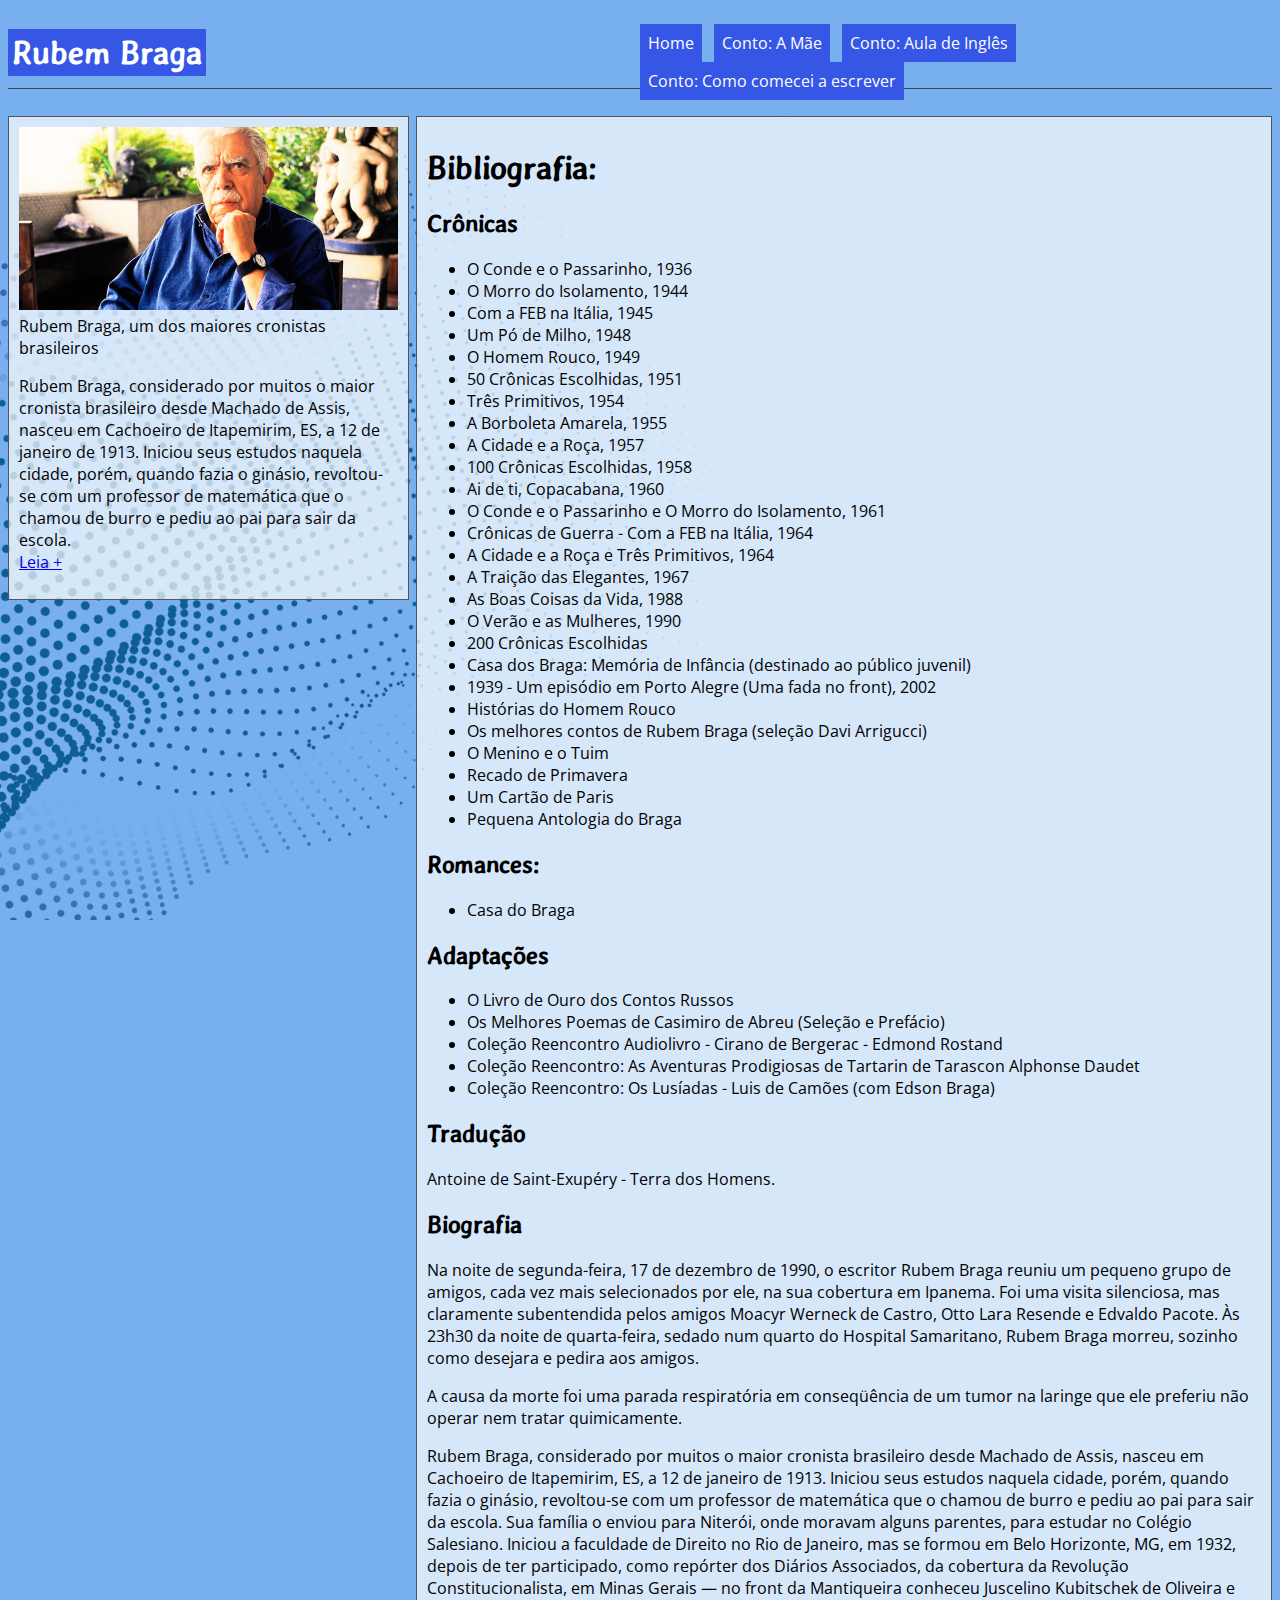
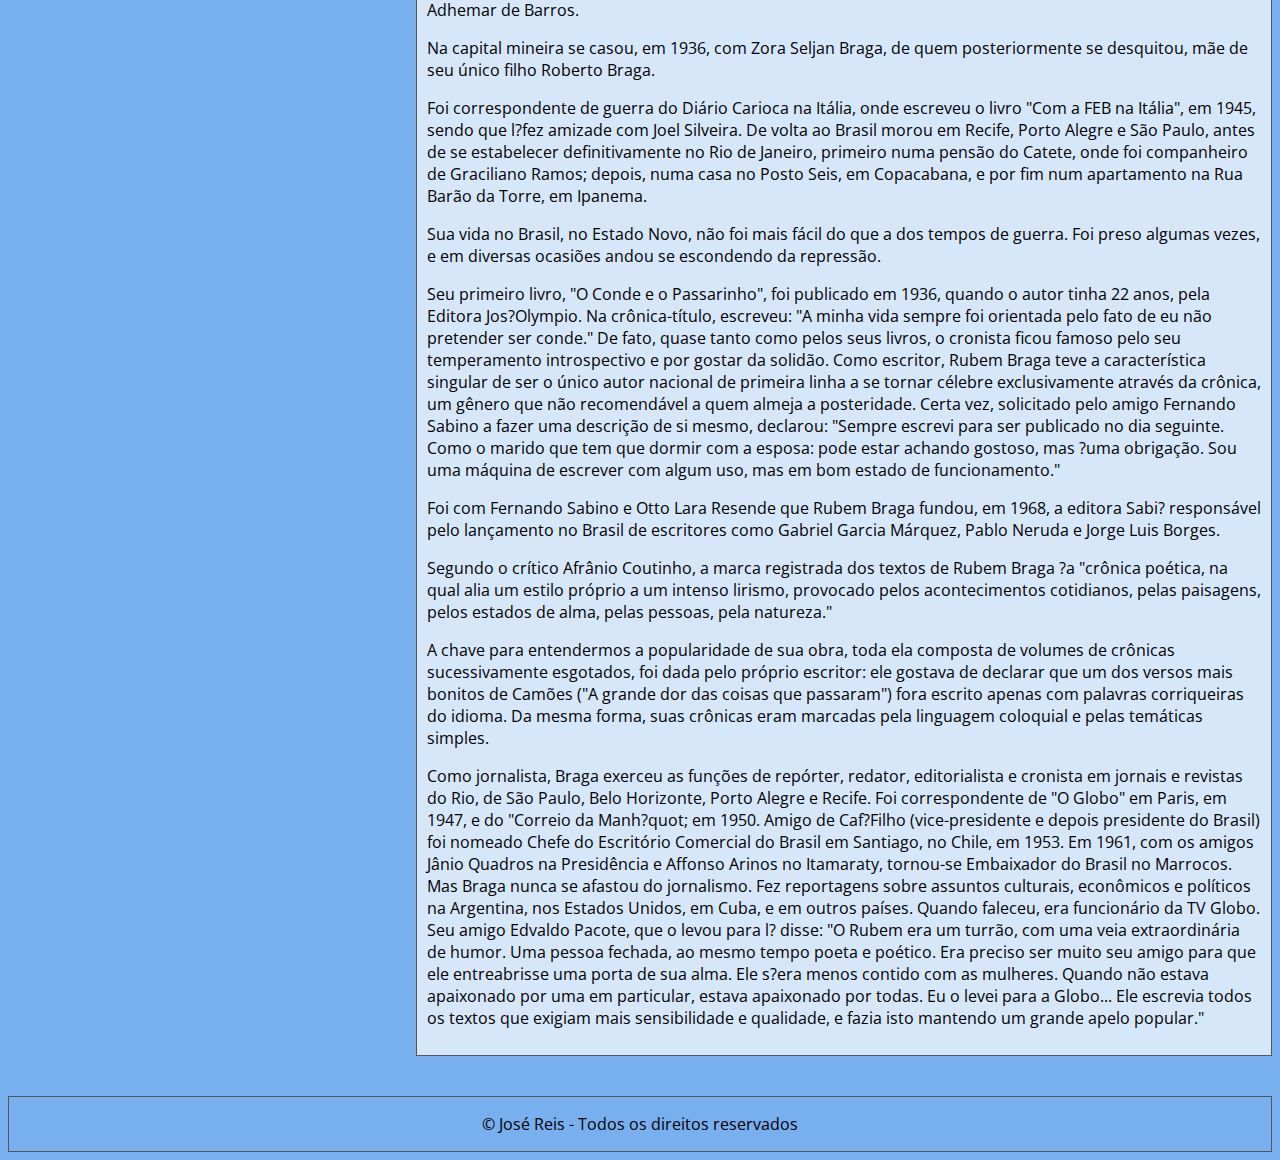
<file: index.html>
<!DOCTYPE html>
<html lang="pt-BR">

<head>
    <meta charset="UTF-8">
    <meta http-equiv="X-UA-Compatible" content="IE=edge">
    <meta name="viewport" content="width=device-width, initial-scale=1.0">
    <title>Rubem Braga</title>

    <link rel="preconnect" href="https://fonts.googleapis.com">
    <link rel="preconnect" href="https://fonts.gstatic.com" crossorigin>
    <link href="https://fonts.googleapis.com/css2?family=Averia+Gruesa+Libre&family=Open+Sans&display=swap"
        rel="stylesheet">
    <!-- carregamento arquivos CSS -->
    <link rel="stylesheet" href="css/styles.css">
</head>

<body>

    <header>
        <h1>Rubem Braga</h1>

        <nav>
            <ul>
                <li><a href="index.html">Home</a></li>
                <li><a href="mae.html">Conto: A Mãe</a></li>
                <li><a href="aula-de-ingles.html">Conto: Aula de Inglês</a></li>
                <li><a href="como-comecei-a-escrever.html">Conto: Como comecei a escrever</a></li>
            </ul>
        </nav>

    </header>


    <main>
        <aside>
            <figure>
                <img src="imagens/rubem-braga.jpeg" alt="Foto do autor Rubem Braga aos 80 anos">
                <figcaption>Rubem Braga, um dos maiores cronistas brasileiros</figcaption>
            </figure>

            <p>
                Rubem Braga, considerado por muitos o maior cronista brasileiro desde Machado de Assis, nasceu em
                Cachoeiro de Itapemirim, ES, a 12 de janeiro de 1913. Iniciou seus estudos naquela cidade, porém, quando
                fazia o ginásio, revoltou-se com um professor de matemática que o chamou de burro e pediu ao pai para
                sair da escola. <br>
                <a href="index.html">Leia +</a>
            </p>

        </aside>

        <section>
            <h1>Bibliografia:</h1>
            <h2>Crônicas</h2>
            <ul>
                <li>O Conde e o Passarinho, 1936</li>
                <li>O Morro do Isolamento, 1944</li>
                <li>Com a FEB na Itália, 1945</li>
                <li>Um Pó de Milho, 1948</li>
                <li>O Homem Rouco, 1949</li>
                <li>50 Crônicas Escolhidas, 1951</li>
                <li>Três Primitivos, 1954</li>
                <li>A Borboleta Amarela, 1955</li>
                <li>A Cidade e a Roça, 1957</li>
                <li>100 Crônicas Escolhidas, 1958</li>
                <li>Ai de ti, Copacabana, 1960</li>
                <li>O Conde e o Passarinho e O Morro do Isolamento, 1961</li>
                <li>Crônicas de Guerra - Com a FEB na Itália, 1964</li>
                <li>A Cidade e a Roça e Três Primitivos, 1964</li>
                <li>A Traição das Elegantes, 1967</li>
                <li>As Boas Coisas da Vida, 1988</li>
                <li>O Verão e as Mulheres, 1990</li>
                <li>200 Crônicas Escolhidas</li>
                <li>Casa dos Braga: Memória de Infância (destinado ao público juvenil)</li>
                <li>1939 - Um episódio em Porto Alegre (Uma fada no front), 2002</li>
                <li>Histórias do Homem Rouco</li>
                <li>Os melhores contos de Rubem Braga (seleção Davi Arrigucci)</li>
                <li>O Menino e o Tuim</li>
                <li>Recado de Primavera</li>
                <li>Um Cartão de Paris</li>
                <li>Pequena Antologia do Braga</li>
            </ul>
            <h2>Romances:</h2>
            <ul>
                <li>Casa do Braga</li>
            </ul>

            <h2>Adaptações</h2>
            <ul>
                <li>O Livro de Ouro dos Contos Russos</li>
                <li>Os Melhores Poemas de Casimiro de Abreu (Seleção e Prefácio)</li>
                <li>Coleção Reencontro Audiolivro - Cirano de Bergerac - Edmond Rostand</li>
                <li>Coleção Reencontro: As Aventuras Prodigiosas de Tartarin de Tarascon Alphonse Daudet</li>
                <li>Coleção Reencontro: Os Lusíadas - Luis de Camões (com Edson Braga)</li>
            </ul>

            <h2>Tradução</h2>
            <p>Antoine de Saint-Exupéry - Terra dos Homens.</p>


            <h2>Biografia</h2>
            <p>Na noite de segunda-feira, 17 de dezembro de 1990, o escritor Rubem Braga reuniu um pequeno grupo de
                amigos, cada vez mais selecionados por ele, na sua cobertura em Ipanema. Foi uma visita silenciosa, mas
                claramente subentendida pelos amigos Moacyr Werneck de Castro, Otto Lara Resende e Edvaldo Pacote. Às
                23h30 da noite de quarta-feira, sedado num quarto do Hospital Samaritano, Rubem Braga morreu, sozinho
                como desejara e pedira aos amigos.</p>

            <p>A causa da morte foi uma parada respiratória em conseqüência de um tumor na laringe que ele preferiu não
                operar nem tratar quimicamente.</p>

            <P>Rubem Braga, considerado por muitos o maior cronista brasileiro desde Machado de Assis, nasceu em
                Cachoeiro
                de Itapemirim, ES, a 12 de janeiro de 1913. Iniciou seus estudos naquela cidade, porém, quando fazia o
                ginásio, revoltou-se com um professor de matemática que o chamou de burro e pediu ao pai para sair da
                escola. Sua família o enviou para Niterói, onde moravam alguns parentes, para estudar no Colégio
                Salesiano.
                Iniciou a faculdade de Direito no Rio de Janeiro, mas se formou em Belo Horizonte, MG, em 1932, depois
                de
                ter participado, como repórter dos Diários Associados, da cobertura da Revolução Constitucionalista, em
                Minas Gerais — no front da Mantiqueira conheceu Juscelino Kubitschek de Oliveira e Adhemar de Barros.
            </P>

            <P>Na capital mineira se casou, em 1936, com Zora Seljan Braga, de quem posteriormente se desquitou, mãe de
                seu
                único filho Roberto Braga.</P>

            <P>Foi correspondente de guerra do Diário Carioca na Itália, onde escreveu o livro "Com a FEB na Itália", em
                1945, sendo que l?fez amizade com Joel Silveira. De volta ao Brasil morou em Recife, Porto Alegre e São
                Paulo, antes de se estabelecer definitivamente no Rio de Janeiro, primeiro numa pensão do Catete, onde
                foi
                companheiro de Graciliano Ramos; depois, numa casa no Posto Seis, em Copacabana, e por fim num
                apartamento
                na Rua Barão da Torre, em Ipanema.</P>

            <P>Sua vida no Brasil, no Estado Novo, não foi mais fácil do que a dos tempos de guerra. Foi preso algumas
                vezes, e em diversas ocasiões andou se escondendo da repressão.</P>

            <P>Seu primeiro livro, "O Conde e o Passarinho", foi publicado em 1936, quando o autor tinha 22 anos, pela
                Editora Jos?Olympio. Na crônica-título, escreveu: "A minha vida sempre foi orientada pelo fato de eu não
                pretender ser conde." De fato, quase tanto como pelos seus livros, o cronista ficou famoso pelo seu
                temperamento introspectivo e por gostar da solidão. Como escritor, Rubem Braga teve a característica
                singular de ser o único autor nacional de primeira linha a se tornar célebre exclusivamente através da
                crônica, um gênero que não recomendável a quem almeja a posteridade. Certa vez, solicitado pelo amigo
                Fernando Sabino a fazer uma descrição de si mesmo, declarou: "Sempre escrevi para ser publicado no dia
                seguinte. Como o marido que tem que dormir com a esposa: pode estar achando gostoso, mas ?uma obrigação.
                Sou
                uma máquina de escrever com algum uso, mas em bom estado de funcionamento."</P>

            <P>Foi com Fernando Sabino e Otto Lara Resende que Rubem Braga fundou, em 1968, a editora Sabi? responsável
                pelo lançamento no Brasil de escritores como Gabriel Garcia Márquez, Pablo Neruda e Jorge Luis Borges.
            </P>

            <P>Segundo o crítico Afrânio Coutinho, a marca registrada dos textos de Rubem Braga ?a "crônica poética, na
                qual alia um estilo próprio a um intenso lirismo, provocado pelos acontecimentos cotidianos, pelas
                paisagens, pelos estados de alma, pelas pessoas, pela natureza."</P>

            <P>A chave para entendermos a popularidade de sua obra, toda ela composta de volumes de crônicas
                sucessivamente
                esgotados, foi dada pelo próprio escritor: ele gostava de declarar que um dos versos mais bonitos de
                Camões
                ("A grande dor das coisas que passaram") fora escrito apenas com palavras corriqueiras do idioma. Da
                mesma
                forma, suas crônicas eram marcadas pela linguagem coloquial e pelas temáticas simples.</P>

            <P>Como jornalista, Braga exerceu as funções de repórter, redator, editorialista e cronista em jornais e
                revistas do Rio, de São Paulo, Belo Horizonte, Porto Alegre e Recife. Foi correspondente de "O Globo" em
                Paris, em 1947, e do "Correio da Manh?quot; em 1950. Amigo de Caf?Filho (vice-presidente e depois
                presidente
                do Brasil) foi nomeado Chefe do Escritório Comercial do Brasil em Santiago, no Chile, em 1953. Em 1961,
                com
                os amigos Jânio Quadros na Presidência e Affonso Arinos no Itamaraty, tornou-se Embaixador do Brasil no
                Marrocos. Mas Braga nunca se afastou do jornalismo. Fez reportagens sobre assuntos culturais, econômicos
                e
                políticos na Argentina, nos Estados Unidos, em Cuba, e em outros países. Quando faleceu, era funcionário
                da
                TV Globo. Seu amigo Edvaldo Pacote, que o levou para l? disse: "O Rubem era um turrão, com uma veia
                extraordinária de humor. Uma pessoa fechada, ao mesmo tempo poeta e poético. Era preciso ser muito seu
                amigo
                para que ele entreabrisse uma porta de sua alma. Ele s?era menos contido com as mulheres. Quando não
                estava
                apaixonado por uma em particular, estava apaixonado por todas. Eu o levei para a Globo... Ele escrevia
                todos
                os textos que exigiam mais sensibilidade e qualidade, e fazia isto mantendo um grande apelo popular."
            </P>
        </section>
    </main>


    <footer>
        <p>&copy; José Reis - Todos os direitos reservados</p>
    </footer>


    <div id="oferta" class="popup">
        <div class="fechar">X</div>
        <h2>PROMOÇÃO MARÇO 2023</h2>
        <p>
            Use o cupom RUBEM032023 e compre qualquer 
            livro de Rubem Braga na livraria Martins Fontes
            com 50% de desconto.
        </p>
        <h2>APROVEITE</h2>

    </div>




    <!-- carregamento em javascript -->
    <script src="js/code.js"></script>
</body>
</html>
</file>
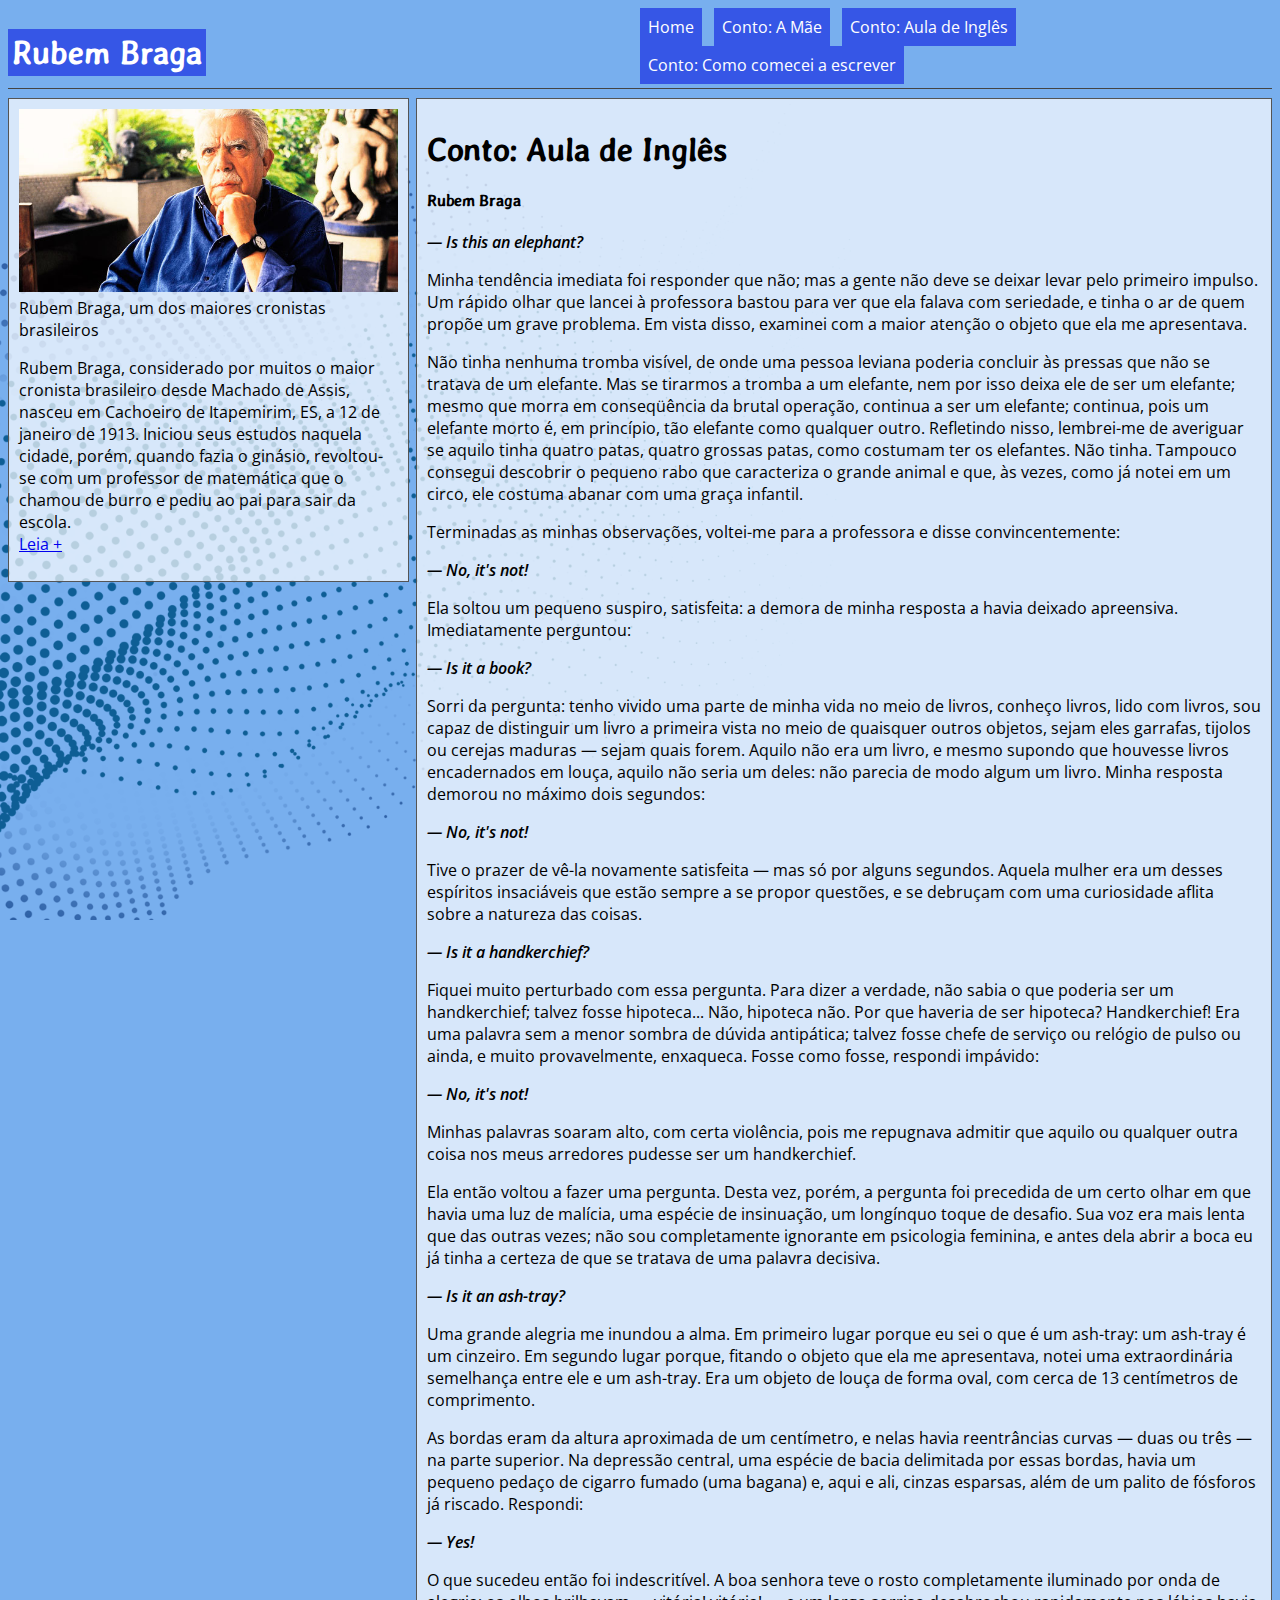
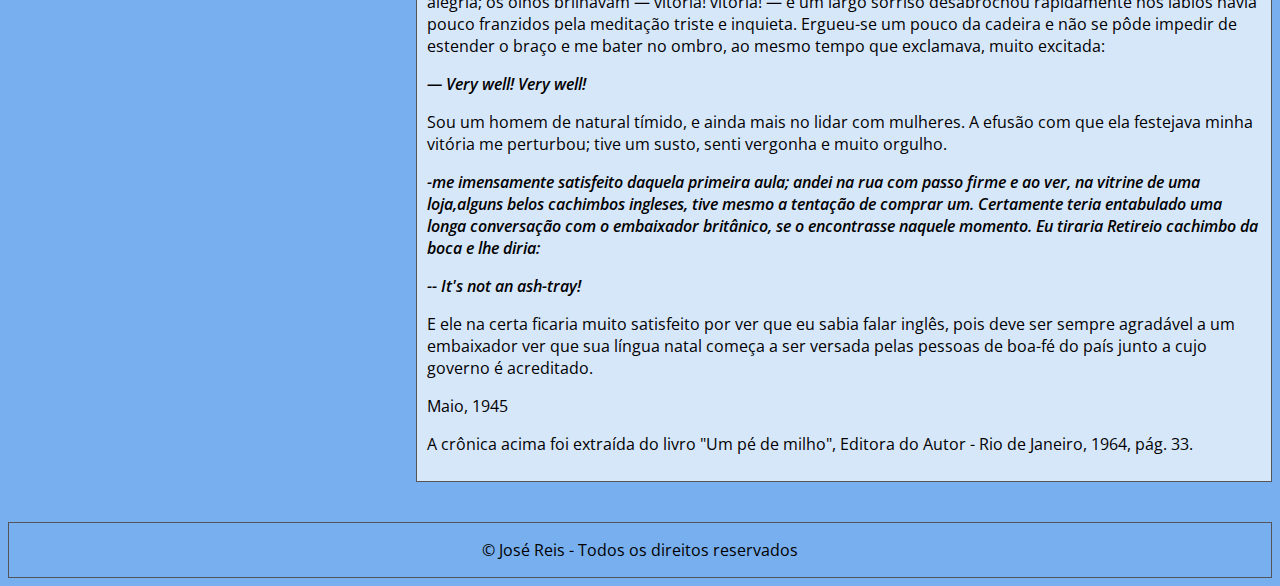
<file: aula-de-ingles.html>
<!DOCTYPE html>
<html lang="pt-BR">

<head>
    <meta charset="UTF-8">
    <meta http-equiv="X-UA-Compatible" content="IE=edge">
    <meta name="viewport" content="width=device-width, initial-scale=1.0">
    <title>Rubem Braga</title>

    <link rel="preconnect" href="https://fonts.googleapis.com">
    <link rel="preconnect" href="https://fonts.gstatic.com" crossorigin>
    <link href="https://fonts.googleapis.com/css2?family=Averia+Gruesa+Libre&family=Open+Sans&display=swap"
        rel="stylesheet">

    <!-- carregamento arquivos CSS -->
    <link rel="stylesheet" href="css/styles.css">
</head>

<body>

    <header>
        <h1>Rubem Braga</h1>

        <nav>
            <li><a href="index.html">Home</a></li>
            <li><a href="mae.html">Conto: A Mãe</a></li>
            <li><a href="aula-de-ingles.html">Conto: Aula de Inglês</a></li>
            <li><a href="como-comecei-a-escrever.html">Conto: Como comecei a escrever</a></li>
        </nav>

    </header>


    <main>
        <aside>
            <figure>
                <img src="imagens/rubem-braga.jpeg" alt="Foto do autor Rubem Braga aos 80 anos">
                <figcaption>Rubem Braga, um dos maiores cronistas brasileiros</figcaption>
            </figure>

            <p>
                Rubem Braga, considerado por muitos o maior cronista brasileiro desde Machado de Assis, nasceu em
                Cachoeiro de Itapemirim, ES, a 12 de janeiro de 1913. Iniciou seus estudos naquela cidade, porém, quando
                fazia o ginásio, revoltou-se com um professor de matemática que o chamou de burro e pediu ao pai para
                sair da escola.<br>
                <a href="index.html">Leia +</a>
            </p>

        </aside>

        <section>
            <h1>Conto: Aula de Inglês</h1>

            <h4>Rubem Braga</h4>

            <p class="fala">— Is this an elephant?</p>
            <p>Minha tendência imediata foi responder que não; mas a gente não deve se deixar levar pelo primeiro
                impulso. Um rápido olhar que lancei à professora bastou para ver que ela falava com seriedade, e tinha o
                ar de quem propõe um grave problema. Em vista disso, examinei com a maior atenção o objeto que ela me
                apresentava.</p>

            <p>Não tinha nenhuma tromba visível, de onde uma pessoa leviana poderia concluir às pressas que não se
                tratava de um elefante. Mas se tirarmos a tromba a um elefante, nem por isso deixa ele de ser um
                elefante; mesmo que morra em conseqüência da brutal operação, continua a ser um elefante; continua, pois
                um elefante morto é, em princípio, tão elefante como qualquer outro. Refletindo nisso, lembrei-me de
                averiguar se aquilo tinha quatro patas, quatro grossas patas, como costumam ter os elefantes. Não tinha.
                Tampouco consegui descobrir o pequeno rabo que caracteriza o grande animal e que, às vezes, como já
                notei em um circo, ele costuma abanar com uma graça infantil.</p>
            <p>Terminadas as minhas observações, voltei-me para a professora e disse convincentemente:</p>


            <p class="fala">— No, it's not!</p>

            <p>Ela soltou um pequeno suspiro, satisfeita: a demora de minha resposta a havia deixado apreensiva.
                Imediatamente perguntou:</p>
            <p class="fala">— Is it a book?</p>

            <p>Sorri da pergunta: tenho vivido uma parte de minha vida no meio de livros, conheço livros, lido com
                livros, sou capaz de distinguir um livro a primeira vista no meio de quaisquer outros objetos, sejam
                eles garrafas, tijolos ou cerejas maduras — sejam quais forem. Aquilo não era um livro, e mesmo supondo
                que houvesse livros encadernados em louça, aquilo não seria um deles: não parecia de modo algum um
                livro. Minha resposta demorou no máximo dois segundos:</p>


            <p class="fala">— No, it's not!</p>


            <p>Tive o prazer de vê-la novamente satisfeita — mas só por alguns segundos. Aquela mulher era um desses
                espíritos insaciáveis que estão sempre a se propor questões, e se debruçam com uma curiosidade aflita
                sobre a natureza das coisas.</p>

            <p class="fala">— Is it a handkerchief?</p>

            <p>Fiquei muito perturbado com essa pergunta. Para dizer a verdade, não sabia o que poderia ser um
                handkerchief; talvez fosse hipoteca... Não, hipoteca não. Por que haveria de ser hipoteca? Handkerchief!
                Era uma palavra sem a menor sombra de dúvida antipática; talvez fosse chefe de serviço ou relógio de
                pulso ou ainda, e muito provavelmente, enxaqueca. Fosse como fosse, respondi impávido:</p>

            <p class="fala">— No, it's not!</p>



            <p>Minhas palavras soaram alto, com certa violência, pois me repugnava admitir que aquilo ou qualquer outra
                coisa nos meus arredores pudesse ser um handkerchief.</p>

            <p>Ela então voltou a fazer uma pergunta. Desta vez, porém, a pergunta foi precedida de um certo olhar em
                que havia uma luz de malícia, uma espécie de insinuação, um longínquo toque de desafio. Sua voz era mais
                lenta que das outras vezes; não sou completamente ignorante em psicologia feminina, e antes dela abrir a
                boca eu já tinha a certeza de que se tratava de uma palavra decisiva.</p>

            <p class="fala">— Is it an ash-tray?</p>
            <p>Uma grande alegria me inundou a alma. Em primeiro lugar porque eu sei o que é um ash-tray: um ash-tray é
                um cinzeiro. Em segundo lugar porque, fitando o objeto que ela me apresentava, notei uma extraordinária
                semelhança entre ele e um ash-tray. Era um objeto de louça de forma oval, com cerca de 13 centímetros de
                comprimento.
            </p>


            <p>As bordas eram da altura aproximada de um centímetro, e nelas havia reentrâncias curvas — duas ou três —
                na parte superior. Na depressão central, uma espécie de bacia delimitada por essas bordas, havia um
                pequeno pedaço de cigarro fumado (uma bagana) e, aqui e ali, cinzas esparsas, além de um palito de
                fósforos já riscado. Respondi:</p>

            <p class="fala"> — Yes!</p>
            <p>O que sucedeu então foi indescritível. A boa senhora teve o rosto completamente iluminado por onda de
                alegria; os olhos brilhavam — vitória! vitória! — e um largo sorriso desabrochou rapidamente nos lábios
                havia pouco franzidos pela meditação triste e inquieta. Ergueu-se um pouco da cadeira e não se pôde
                impedir de estender o braço e me bater no ombro, ao mesmo tempo que exclamava, muito excitada:</p>

            <p class="fala">— Very well! Very well!</p>

            <p>Sou um homem de natural tímido, e ainda mais no lidar com mulheres. A efusão com que ela festejava minha
                vitória me perturbou; tive um susto, senti vergonha e muito orgulho.</p>



            <p class="fala">-me imensamente satisfeito daquela primeira aula; andei na rua com passo firme e ao ver, na vitrine de
                uma loja,alguns belos cachimbos ingleses, tive mesmo a tentação de comprar um. Certamente teria
                entabulado uma longa conversação com o embaixador britânico, se o encontrasse naquele momento. Eu
                tiraria Retireio cachimbo da boca e lhe diria:</p>
            <p class="fala">-- It's not an ash-tray!</p>

            <p>E ele na certa ficaria muito satisfeito por ver que eu sabia falar inglês, pois deve ser sempre agradável
                a um embaixador ver que sua língua natal começa a ser versada pelas pessoas de boa-fé do país junto a
                cujo governo é acreditado.</p>

            <p>Maio, 1945</p>


            <p>A crônica acima foi extraída do livro "Um pé de milho", Editora do Autor - Rio de Janeiro, 1964, pág. 33.
            </p>



        </section>
    </main>


    <footer>
        <p>&copy; José Reis - Todos os direitos reservados</p>

    </footer>



    <!-- carregamento em javascript -->
    <script src="js/code.js"></script>
</body>

</html>
</file>
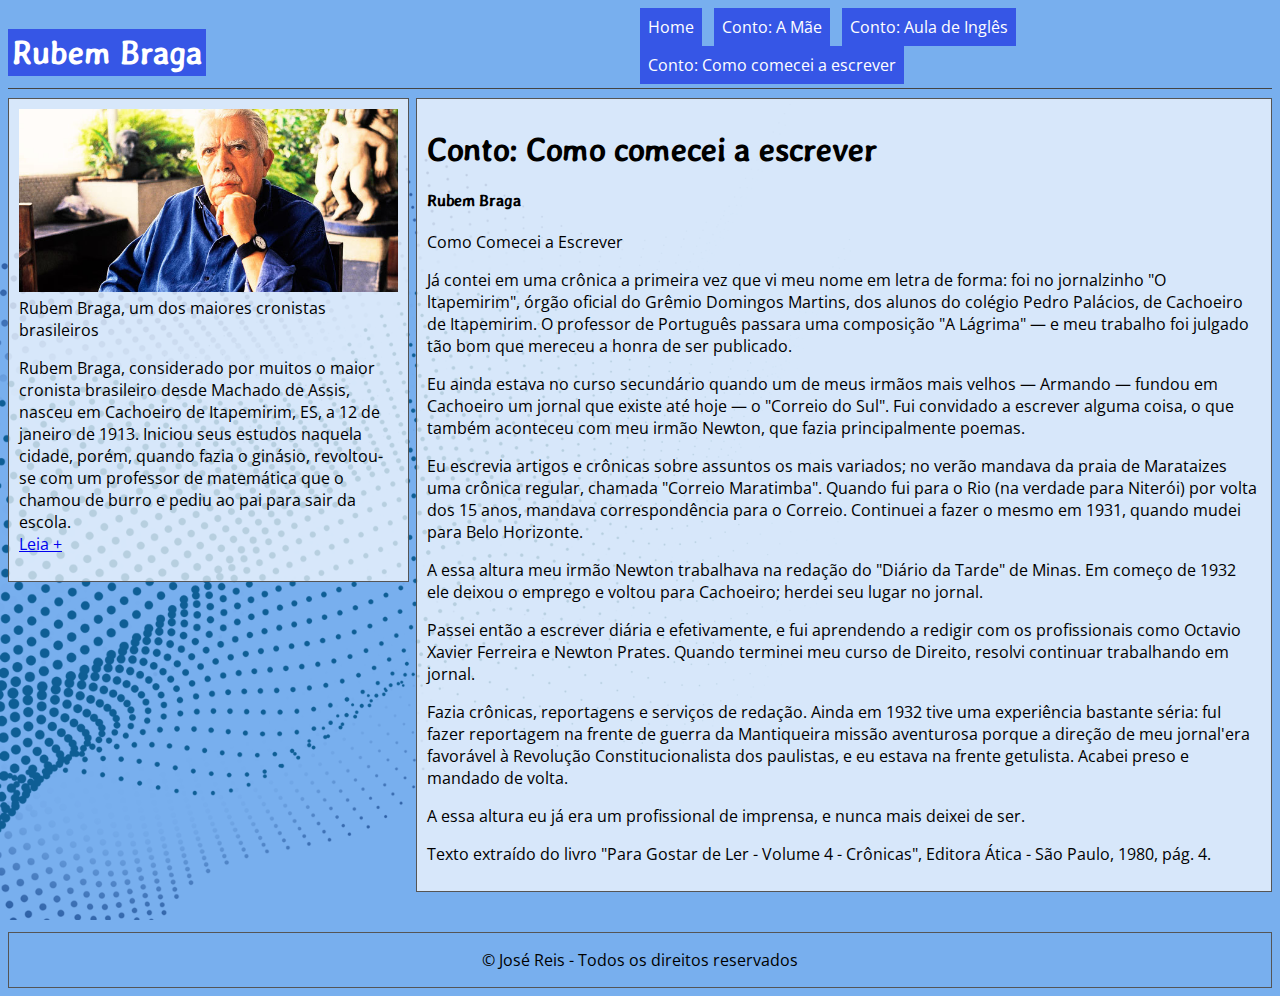
<file: como-comecei-a-escrever.html>
<!DOCTYPE html>
<html lang="pt-BR">

<head>
    <meta charset="UTF-8">
    <meta http-equiv="X-UA-Compatible" content="IE=edge">
    <meta name="viewport" content="width=device-width, initial-scale=1.0">
    <title>Rubem Braga</title>

    <link rel="preconnect" href="https://fonts.googleapis.com">
    <link rel="preconnect" href="https://fonts.gstatic.com" crossorigin>
    <link href="https://fonts.googleapis.com/css2?family=Averia+Gruesa+Libre&family=Open+Sans&display=swap"
        rel="stylesheet">

    <!-- carregamento arquivos CSS -->
    <link rel="stylesheet" href="css/styles.css">
</head>

<body>

    <header>
        <h1>Rubem Braga</h1>

        <nav>
            <li><a href="index.html">Home</a></li>
            <li><a href="mae.html">Conto: A Mãe</a></li>
            <li><a href="aula-de-ingles.html">Conto: Aula de Inglês</a></li>
            <li><a href="como-comecei-a-escrever.html">Conto: Como comecei a escrever</a></li>
        </nav>

    </header>


    <main>
        <aside>
            <figure>
                <img src="imagens/rubem-braga.jpeg" alt="Foto do autor Rubem Braga aos 80 anos">
                <figcaption>Rubem Braga, um dos maiores cronistas brasileiros</figcaption>
            </figure>

            <p>
                Rubem Braga, considerado por muitos o maior cronista brasileiro desde Machado de Assis, nasceu em
                Cachoeiro de Itapemirim, ES, a 12 de janeiro de 1913. Iniciou seus estudos naquela cidade, porém, quando
                fazia o ginásio, revoltou-se com um professor de matemática que o chamou de burro e pediu ao pai para
                sair da escola. <br>
                <a href="index.html">Leia +</a>
            </p>

        </aside>

        <section>
            <h1>Conto: Como comecei a escrever</h1>

            <h4>Rubem Braga</h4>

            <p>Como Comecei a Escrever</p>
            <p>Já contei em uma crônica a primeira vez que vi meu nome em letra de forma: foi no jornalzinho "O
                ltapemirim", órgão oficial do Grêmio Domingos Martins, dos alunos do colégio Pedro Palácios, de
                Cachoeiro de Itapemirim. O professor de Português passara uma composição "A Lágrima" — e meu trabalho
                foi julgado tão bom que mereceu a honra de ser publicado.</p>

            <p>Eu ainda estava no curso secundário quando um de meus irmãos mais velhos — Armando — fundou em Cachoeiro
                um jornal que existe até hoje — o "Correio do Sul". Fui convidado a escrever alguma coisa, o que também
                aconteceu com meu irmão Newton, que fazia principalmente poemas.</p>

            <p>Eu escrevia artigos e crônicas sobre assuntos os mais variados; no verão mandava da praia de Marataizes
                uma crônica regular, chamada "Correio Maratimba". Quando fui para o Rio (na verdade para Niterói) por
                volta dos 15 anos, mandava correspondência para o Correio. Continuei a fazer o mesmo em 1931, quando
                mudei para Belo Horizonte.</p>


            <p>A essa altura meu irmão Newton trabalhava na redação do "Diário da Tarde" de Minas. Em começo de 1932 ele
                deixou o emprego e voltou para Cachoeiro; herdei seu lugar no jornal.</p>

            <p>Passei então a escrever diária e efetivamente, e fui aprendendo a redigir com os profissionais como
                Octavio Xavier Ferreira e Newton Prates. Quando terminei meu curso de Direito, resolvi continuar
                trabalhando em jornal.</p>

            <p>Fazia crônicas, reportagens e serviços de redação. Ainda em 1932 tive uma experiência bastante séria: fuI
                fazer reportagem na frente de guerra da Mantiqueira missão aventurosa porque a direção de meu jornal'era
                favorável à Revolução Constitucionalista dos paulistas, e eu estava na frente getulista. Acabei preso e
                mandado de volta.</p>

            <p>A essa altura eu já era um profissional de imprensa, e nunca mais deixei de ser.</p>

            <p>Texto extraído do livro "Para Gostar de Ler - Volume 4 - Crônicas", Editora Ática - São Paulo, 1980, pág.
                4.</p>










        </section>
    </main>


    <footer>
        <p>&copy; José Reis - Todos os direitos reservados</p>

    </footer>



    <!-- carregamento em javascript -->
    <script src="js/code.js"></script>
</body>

</html>
</file>
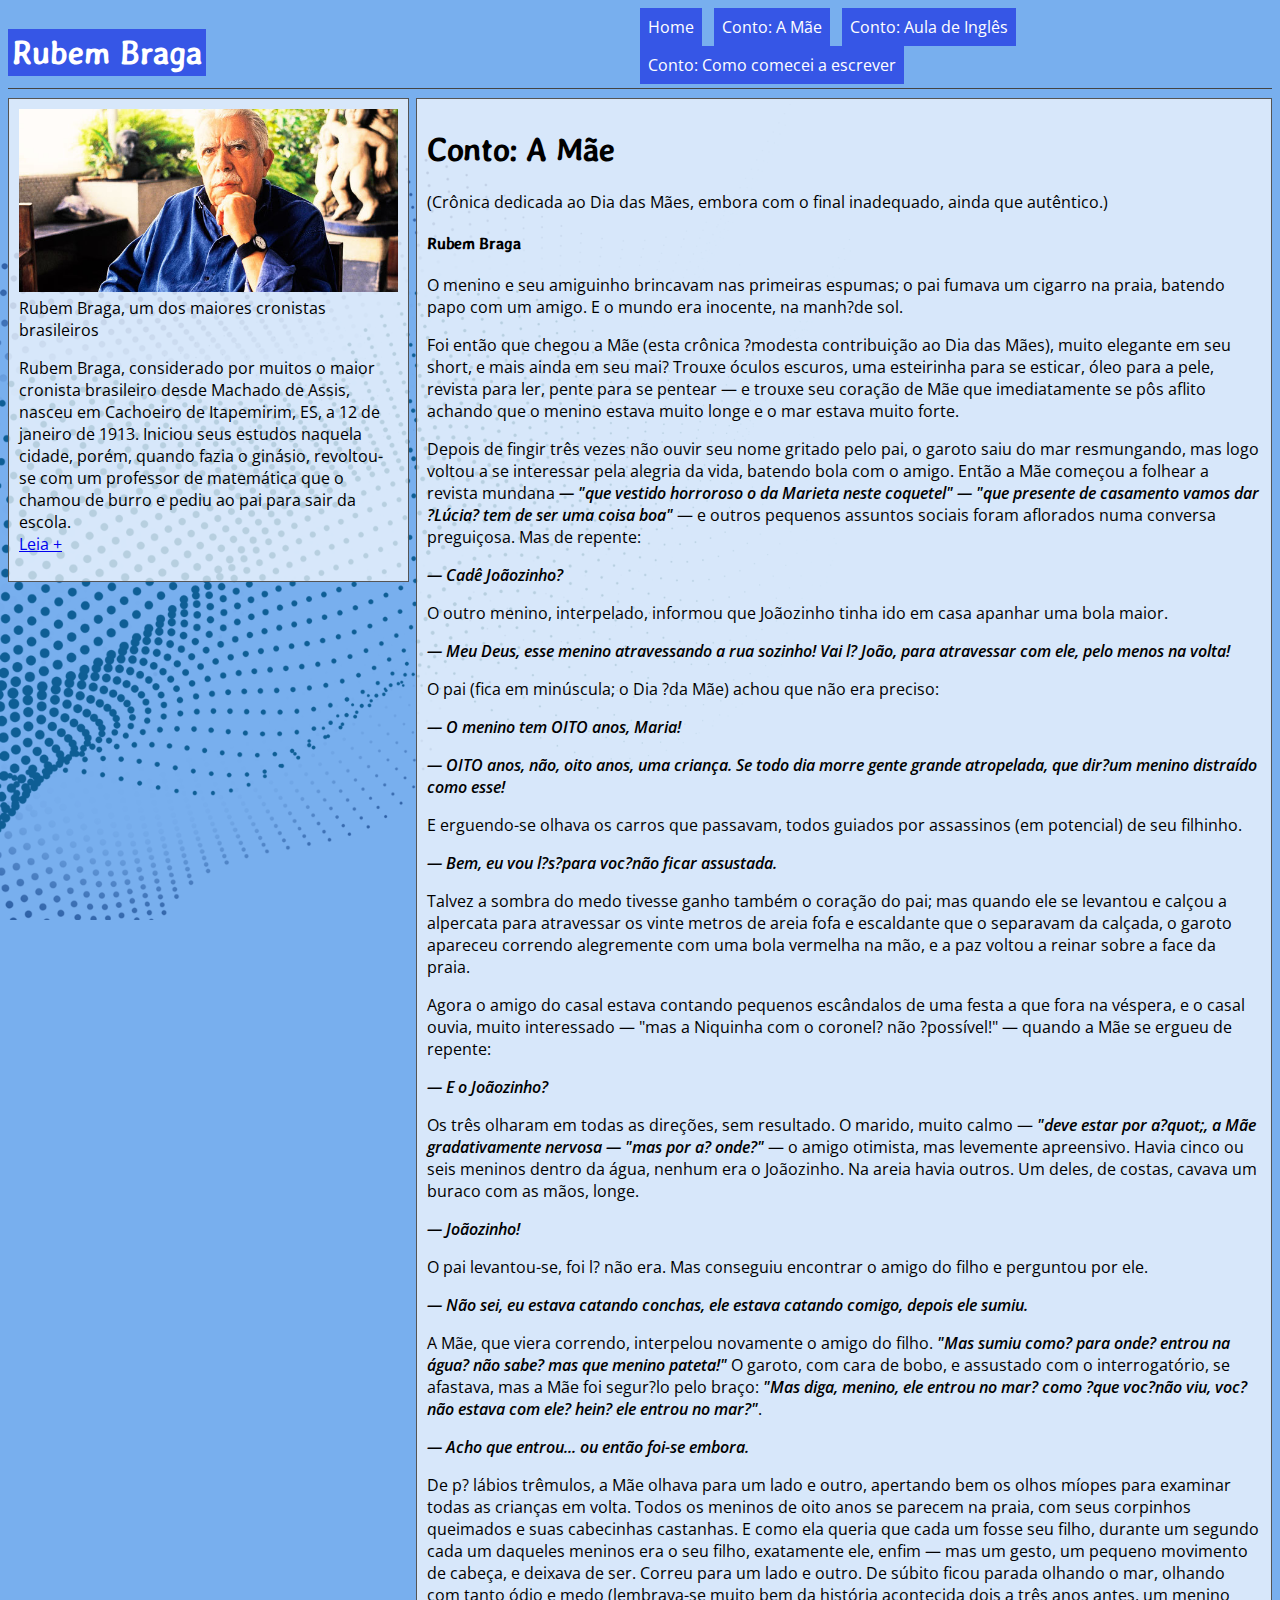
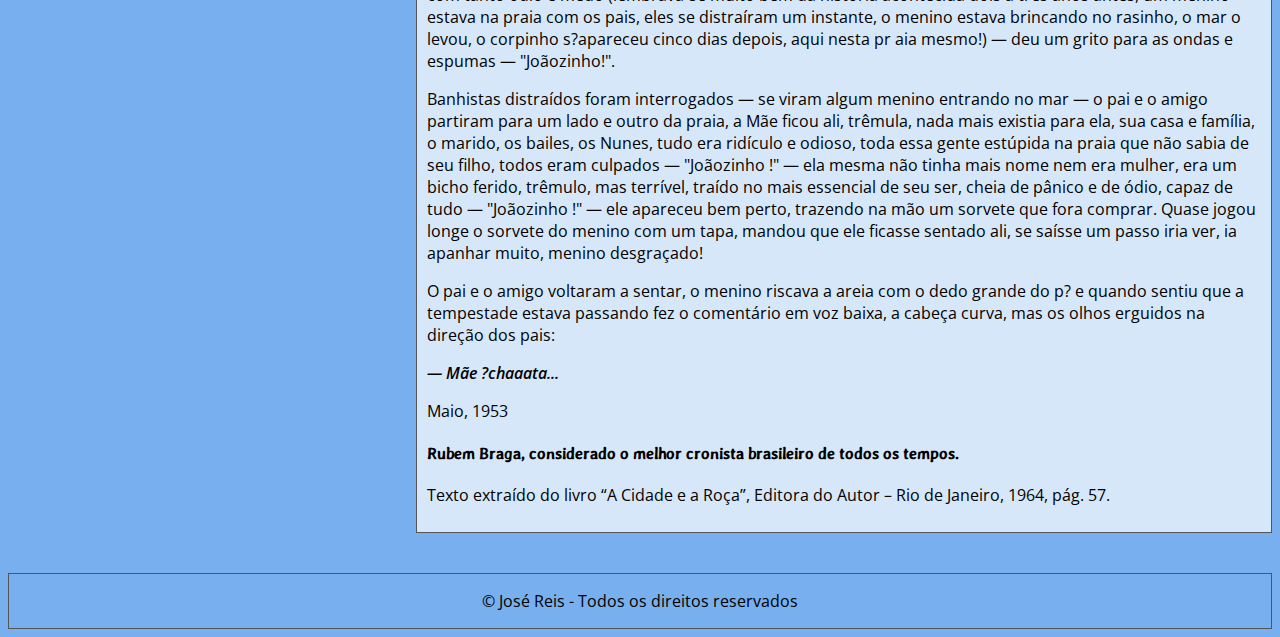
<file: mae.html>
<!DOCTYPE html>
<html lang="pt-BR">

<head>
    <meta charset="UTF-8">
    <meta http-equiv="X-UA-Compatible" content="IE=edge">
    <meta name="viewport" content="width=device-width, initial-scale=1.0">
    <title>Rubem Braga</title>

    <link rel="preconnect" href="https://fonts.googleapis.com">
    <link rel="preconnect" href="https://fonts.gstatic.com" crossorigin>
    <link href="https://fonts.googleapis.com/css2?family=Averia+Gruesa+Libre&family=Open+Sans&display=swap"
        rel="stylesheet">
    <!-- carregamento arquivos CSS -->
    <link rel="stylesheet" href="css/styles.css">
</head>

<body>

    <header>
        <h1>Rubem Braga</h1>

        <nav>
            <li><a href="index.html">Home</a></li>
            <li><a href="mae.html">Conto: A Mãe</a></li>
            <li><a href="aula-de-ingles.html">Conto: Aula de Inglês</a></li>
            <li><a href="como-comecei-a-escrever.html">Conto: Como comecei a escrever</a></li>
        </nav>

    </header>


    <main>
        <aside>
            <figure>
                <img src="imagens/rubem-braga.jpeg" alt="Foto do autor Rubem Braga aos 80 anos">
                <figcaption>Rubem Braga, um dos maiores cronistas brasileiros</figcaption>
            </figure>

            <p>
                Rubem Braga, considerado por muitos o maior cronista brasileiro desde Machado de Assis, nasceu em
                Cachoeiro de Itapemirim, ES, a 12 de janeiro de 1913. Iniciou seus estudos naquela cidade, porém, quando
                fazia o ginásio, revoltou-se com um professor de matemática que o chamou de burro e pediu ao pai para
                sair da escola. <br>
                <a href="index.html">Leia +</a>
            </p>

        </aside>

        <section>
            <h1>Conto: A Mãe</h1>

            <p>
                (Crônica dedicada ao Dia das Mães,
                embora com o final inadequado, ainda que autêntico.)
            </p>
            <h4>
                Rubem Braga
            </h4>

            <p>O menino e seu amiguinho brincavam nas primeiras espumas; o pai fumava um cigarro na praia, batendo papo
                com um amigo. E o mundo era inocente, na manh?de sol.</p>

            <p> Foi então que chegou a Mãe (esta crônica ?modesta contribuição ao Dia das Mães), muito elegante em seu
                short, e mais ainda em seu mai? Trouxe óculos escuros, uma esteirinha para se esticar, óleo para a pele,
                revista para ler, pente para se pentear — e trouxe seu coração de Mãe que imediatamente se pôs aflito
                achando que o menino estava muito longe e o mar estava muito forte.</p>

            <p>Depois de fingir três vezes não ouvir seu nome gritado pelo pai, o garoto saiu do mar resmungando, mas
                logo voltou a se interessar pela alegria da vida, batendo bola com o amigo. Então a Mãe começou a
                folhear a revista mundana <span class="fala"> — "que vestido horroroso o da Marieta neste coquetel" — "que presente de
                casamento vamos dar ?Lúcia? tem de ser uma coisa boa"</span> — e outros pequenos assuntos sociais foram
                aflorados numa conversa preguiçosa. Mas de repente:
            </p>
            <p class="fala">— Cadê Joãozinho?</p>

            <p>O outro menino, interpelado, informou que Joãozinho tinha ido em casa apanhar uma bola maior.</p>

            <p class="fala">— Meu Deus, esse menino atravessando a rua sozinho! Vai l? João, para atravessar com ele, pelo menos na
                volta!</p>

            <p>O pai (fica em minúscula; o Dia ?da Mãe) achou que não era preciso:
            </p>
            <p class="fala">— O menino tem OITO anos, Maria!</p>

            <p class="fala"> — OITO anos, não, oito anos, uma criança. Se todo dia morre gente grande atropelada, que dir?um menino
                distraído como esse!
            </p>
            <p>E erguendo-se olhava os carros que passavam, todos guiados por assassinos (em potencial) de seu
                filhinho.
            </p>
            <p class="fala">— Bem, eu vou l?s?para voc?não ficar assustada.
            </p>
            <p>Talvez a sombra do medo tivesse ganho também o coração do pai; mas quando ele se levantou e calçou a
                alpercata para atravessar os vinte metros de areia fofa e escaldante que o separavam da calçada, o
                garoto apareceu correndo alegremente com uma bola vermelha na mão, e a paz voltou a reinar sobre a face
                da praia.</p>
            <p>Agora o amigo do casal estava contando pequenos escândalos de uma festa a que fora na véspera, e o casal
                ouvia, muito interessado — "mas a Niquinha com o coronel? não ?possível!" — quando a Mãe se ergueu de
                repente:</p>
            <p class="fala">— E o Joãozinho?</p>





            <p>Os três olharam em todas as direções, sem resultado. O marido, muito calmo — <span class="fala">"deve estar por a?quot;, a
                Mãe gradativamente nervosa — "mas por a? onde?"</span> — o amigo otimista, mas levemente apreensivo. Havia
                cinco ou seis meninos dentro da água, nenhum era o Joãozinho. Na areia havia outros. Um deles, de
                costas, cavava um buraco com as mãos, longe.</p>

            <p class="fala">— Joãozinho!</p>

            <p>O pai levantou-se, foi l? não era. Mas conseguiu encontrar o amigo do filho e perguntou por ele.</p>

            <p class="fala">— Não sei, eu estava catando conchas, ele estava catando comigo, depois ele sumiu.</p>

            <p>A Mãe, que viera correndo, interpelou novamente o amigo do filho.<span class="fala"> "Mas sumiu como? para onde? entrou na
                água? não sabe? mas que menino pateta!" </span>O garoto, com cara de bobo, e assustado com o interrogatório, se
                afastava, mas a Mãe foi segur?lo pelo braço:<span class="fala"> "Mas diga, menino, ele entrou no mar? como ?que voc?não
                viu, voc?não estava com ele? hein? ele entrou no mar?"</span>.
            </p>
            <p class="fala">— Acho que entrou... ou então foi-se embora.</p>
            <p>De p? lábios trêmulos, a Mãe olhava para um lado e outro, apertando bem os olhos míopes para examinar
                todas as crianças em volta. Todos os meninos de oito anos se parecem na praia, com seus corpinhos
                queimados e suas cabecinhas castanhas. E como ela queria que cada um fosse seu filho, durante um segundo
                cada um daqueles meninos era o seu filho, exatamente ele, enfim — mas um gesto, um pequeno movimento de
                cabeça, e deixava de ser. Correu para um lado e outro. De súbito ficou parada olhando o mar, olhando com
                tanto ódio e medo (lembrava-se muito bem da história acontecida dois a três anos antes, um menino estava
                na praia com os pais, eles se distraíram um instante, o menino estava brincando no rasinho, o mar o
                levou, o corpinho s?apareceu cinco dias depois, aqui nesta pr aia mesmo!) — deu um grito para as ondas e
                espumas — "Joãozinho!".</p>

            <p>Banhistas distraídos foram interrogados — se viram algum menino entrando no mar — o pai e o amigo
                partiram para um lado e outro da praia, a Mãe ficou ali, trêmula, nada mais existia para ela, sua casa e
                família, o marido, os bailes, os Nunes, tudo era ridículo e odioso, toda essa gente estúpida na praia
                que não sabia de seu filho, todos eram culpados — "Joãozinho !" — ela mesma não tinha mais nome nem era
                mulher, era um bicho ferido, trêmulo, mas terrível, traído no mais essencial de seu ser, cheia de pânico
                e de ódio, capaz de tudo — "Joãozinho !" — ele apareceu bem perto, trazendo na mão um sorvete que fora
                comprar. Quase jogou longe o sorvete do menino com um tapa, mandou que ele ficasse sentado ali, se
                saísse um passo iria ver, ia apanhar muito, menino desgraçado!</p>


            <p>O pai e o amigo voltaram a sentar, o menino riscava a areia com o dedo grande do p? e quando sentiu que
                a tempestade estava passando fez o comentário em voz baixa, a cabeça curva, mas os olhos erguidos na
                direção dos pais:
            </p>
            <p class="fala">— Mãe ?chaaata...</p>

            <p>Maio, 1953</p>

            <h4>Rubem Braga, considerado o melhor cronista brasileiro de todos os tempos.</h4> 



            <p>Texto extraído do livro “A Cidade e a Roça”, Editora do Autor – Rio de Janeiro, 1964, pág. 57.</p>




        </section>
    </main>


    <footer>
        <p>&copy; José Reis - Todos os direitos reservados</p>

    </footer>



    <!-- carregamento em javascript -->
    <script src="js/code.js"></script>
</body>

</html>
</file>
<file: css/styles.css>
body{
    background-color: rgb(120, 175, 238);
    background-image: url('../imagens/ondas-abstratas.png');
    background-repeat: no-repeat;
    background-size: contain;
    background-position: 0 20px;
    background-attachment: fixed;
    font-family: 'Open Sans', sans-serif;
}
h1, h2, h3, h4, h5, h6{
    font-family: 'Averia Gruesa Libre', cursive;
}

/* Formatação do cabeçalho */
header{
    border-bottom: 1px solid #444;
    height: 80px;
}

/* logotipo  */
header h1{
    padding: 4px;
    background-color: rgb(54, 86, 230);
    color: #fff;
    width: fit-content;
    float: left;
}

/* menu */
header nav{
    width: 50%;
    float: right;
}
header nav ul{
    list-style-type: none;
    padding: 0;
}
header nav li{
    display: inline-block;
}
header nav li a{
    display: block;
    padding: 8px;
    margin: 0 8px 0 0;
    background-color: rgb(54, 86, 230);
    color: #fff;
    text-decoration: none;
}
header nav li a:hover{
    background-color: #fff;
    color: rgb(54, 86, 230);
}

main{
    clear: both;
}

aside, section{
    border: 1px solid #555;
    padding: 10px;
    background-color: rgba(255, 255, 255, 0.7);
}

aside{
    width: 30%;
    float: left;
}

section{
    width: 66%;
    float: right;
}

aside img{
    width: 100%;
}

aside figure{
    margin: 0;
}

aside,section{
    margin-bottom: 40px;
}

footer{
    clear: both;
    border: 1px solid #555;
}
footer p{
    text-align: center;
}

.fala{
    font-style: italic;
    font-weight: 600;
}

.popup{
    position: fixed;
    bottom: 20px;
    right: -400px;

    width: 250px;
    padding: 10px;
    background-color: burlywood;
    border: 4px #fff solid;
    box-shadow: 3px 3px 3px #444;
    transition: width 1s;
}
.slide-left {
	-webkit-animation: slide-left 0.5s cubic-bezier(0.250, 0.460, 0.450, 0.940) both;
	        animation: slide-left 0.5s cubic-bezier(0.250, 0.460, 0.450, 0.940) both;
}
 @-webkit-keyframes slide-left {
    0% {
      -webkit-transform: translateX(0);
              transform: translateX(0);
    }
    100% {
      -webkit-transform: translateX(-450px);
              transform: translateX(-450px);
    }
  }
  @keyframes slide-left {
    0% {
      -webkit-transform: translateX(0);
              transform: translateX(0);
    }
    100% {
      -webkit-transform: translateX(-450px);
              transform: translateX(-450px);
    }
  }
  

.fechar{
    position: absolute;
    right: -34px;
    top: 0px;
    background-color: #900;
    color: #fff;
    padding: 8px;
    width: 16px;
    height: 16px;
    border-radius: 50%;
    font-weight: bold;
    text-align: center;
    line-height: 16px;
    cursor: pointer;
}

/* Layout em celulares e tablets, telas menores que 1200px */
@media screen and (max-width:1199px) {
    header{
        height: 120px;
    }
    header h1, header nav, aside, section{
        float: none;
        width: 97%;
    }
}

@media screen and (max-width:600px) {
    header{
        height: 200px;
    }
}

/* layout para impressão */
@media print{
    /* define tamanho de leitura para 12pt */
    body{
        font-size: 12pt;
    }
    h1{
        font-size: 16pt;
    }
    h2{
        font-size: 14pt;
    }
    @page{
        margin: 1cm;
        size: A4;
    }
}
</file>
